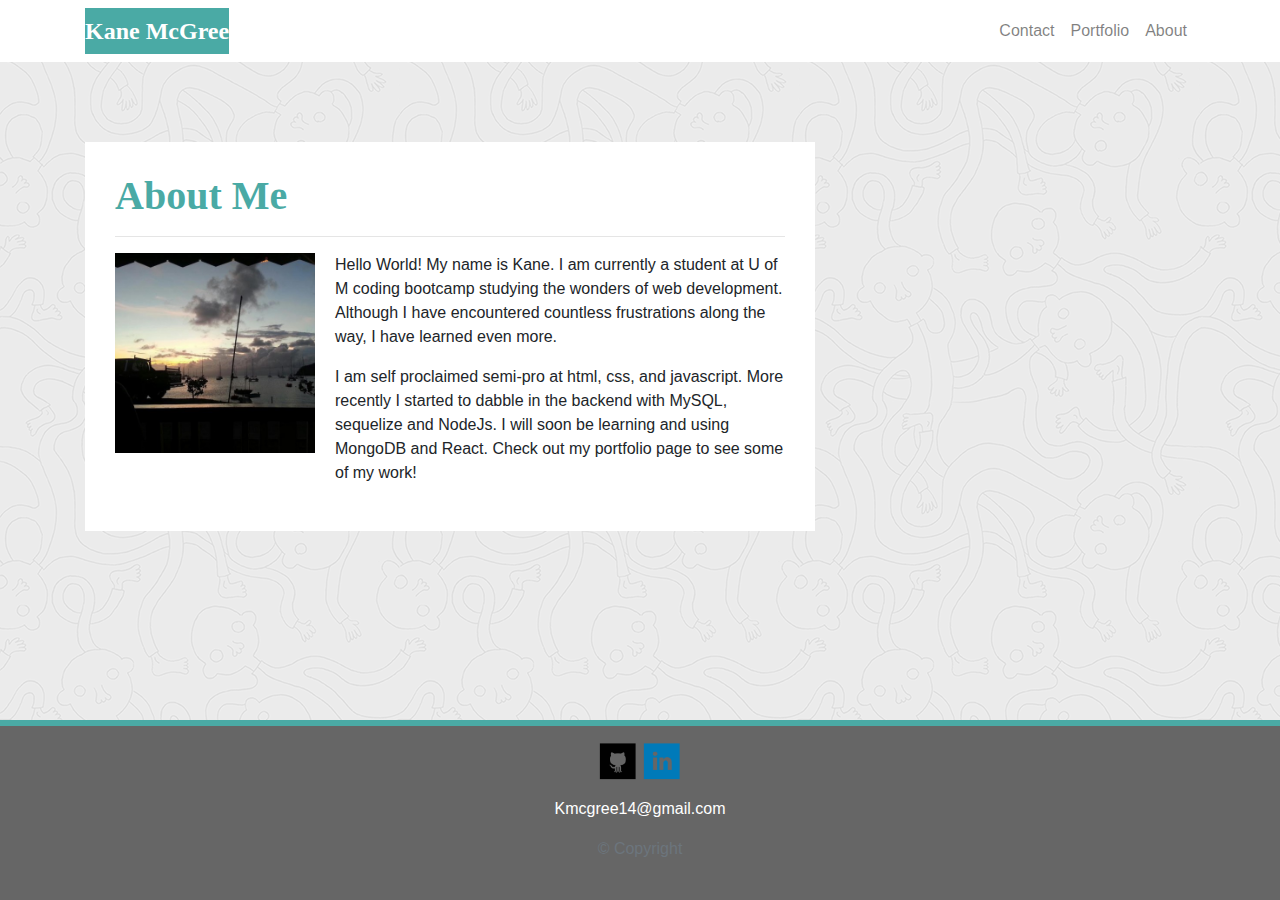
<file: index.html>
<!DOCTYPE html>
<html lang="en-us">

<head>

  <meta charset="UTF-8">
  <meta name="viewport" content="width=device-width, initial-scale=1.0">
  <meta http-equiv="X-UA-Compatible" content="ie=edge">

  <title>Bootstrap Basic Portfolio</title>

  <!-- Boostrap Stylesheet -->
  <link rel="stylesheet" href="https://maxcdn.bootstrapcdn.com/bootstrap/4.0.0/css/bootstrap.min.css">

  <!-- Our own CSS stylesheet -->
  <link rel="stylesheet" href="assets/css/styles.css" media="screen">

</head>

<body>
  <nav class="navbar navbar-expand-lg navbar-light navbar-fixed-top">
    <div class="container">
      <!-- Brand and toggle get grouped for better mobile display -->
      <div class="navbar-header">
        <a class="navbar-brand" href="index.html" id="logo">Kane McGree</a>
      </div>
      <button class="navbar-toggler collapsed ml-auto" data-toggle="collapse" data-target="#page-nav-collapse" aria-expanded="false">
        <span class="sr-only">Toggle navigation</span>
        <span class="icon-bar"></span>
        <span class="icon-bar"></span>
        <span class="icon-bar"></span>
      </button>
      <!-- Collect the nav links, forms, and other content for toggling -->
      <div class="collapse navbar-collapse" id="page-nav-collapse">
        <ul class="nav navbar-nav ml-auto">
          <li>
            <a class="nav-link" href="contact.html">Contact</a>
          </li>
          <li>
            <a class="nav-link" href="portfolio.html">Portfolio</a>
          </li>
          <li>
            <a class="nav-link" href="index.html">About</a>
          </li>
        </ul>
      </div>
      <!-- /.navbar-collapse -->
    </div>
    <!-- /.container -->
  </nav>
  <!-- End of navbar -->

  <!-- Start of container -->
  <main class="container">
    <section class="row">
      <div class="col-md-8">
        <article class="block">
          <h1 class="block-header">About Me</h1>
          <hr />
          <img src="assets/imgs/natebeach.jpeg" alt="" id="about-image" />
          <p>Hello World! My name is Kane. I am currently a student at U of M coding bootcamp studying the wonders of web
            development. Although I have encountered countless frustrations along the way, I have learned even more.</p>

          <p>I am self proclaimed semi-pro at html, css, and javascript. More recently I started to dabble in the backend
            with MySQL, sequelize and NodeJs. I will soon be learning and using MongoDB and React. Check out my portfolio
            page to see some of my work!</p>
        </article>
      </div>
    </section>
  </main>
  <!-- End of container -->

  <!-- Start of footer -->
  <footer class="footer">
    <div class="two-toned-footer-color"></div>
    <p class="text-muted text-muted-footer text-center">
      <a href="https://github.com/kmcgree"><img src="./assets/imgs/github.png" height="40" width="40"></a>
      <a href="https://www.linkedin.com/in/kane-mcgree-5092a8153/"><img src="./assets/imgs/linkedin.png" height="40" width="40"></a>
    </p>
    <p class="text-muted-footer text-center">
      Kmcgree14@gmail.com
    </p>
    <p class="text-muted text-muted-footer text-center">
      &copy; Copyright
    </p>
  </footer>
  <!-- End of footer -->

  <!-- jQuery CDN -->
  <script type="text/javascript" src="https://cdnjs.cloudflare.com/ajax/libs/jquery/3.2.1/jquery.min.js"></script>

  <!-- Bootstrap CDN -->
  <script src="https://maxcdn.bootstrapcdn.com/bootstrap/4.0.0/js/bootstrap.min.js"></script>

</body>

</html>
</file>
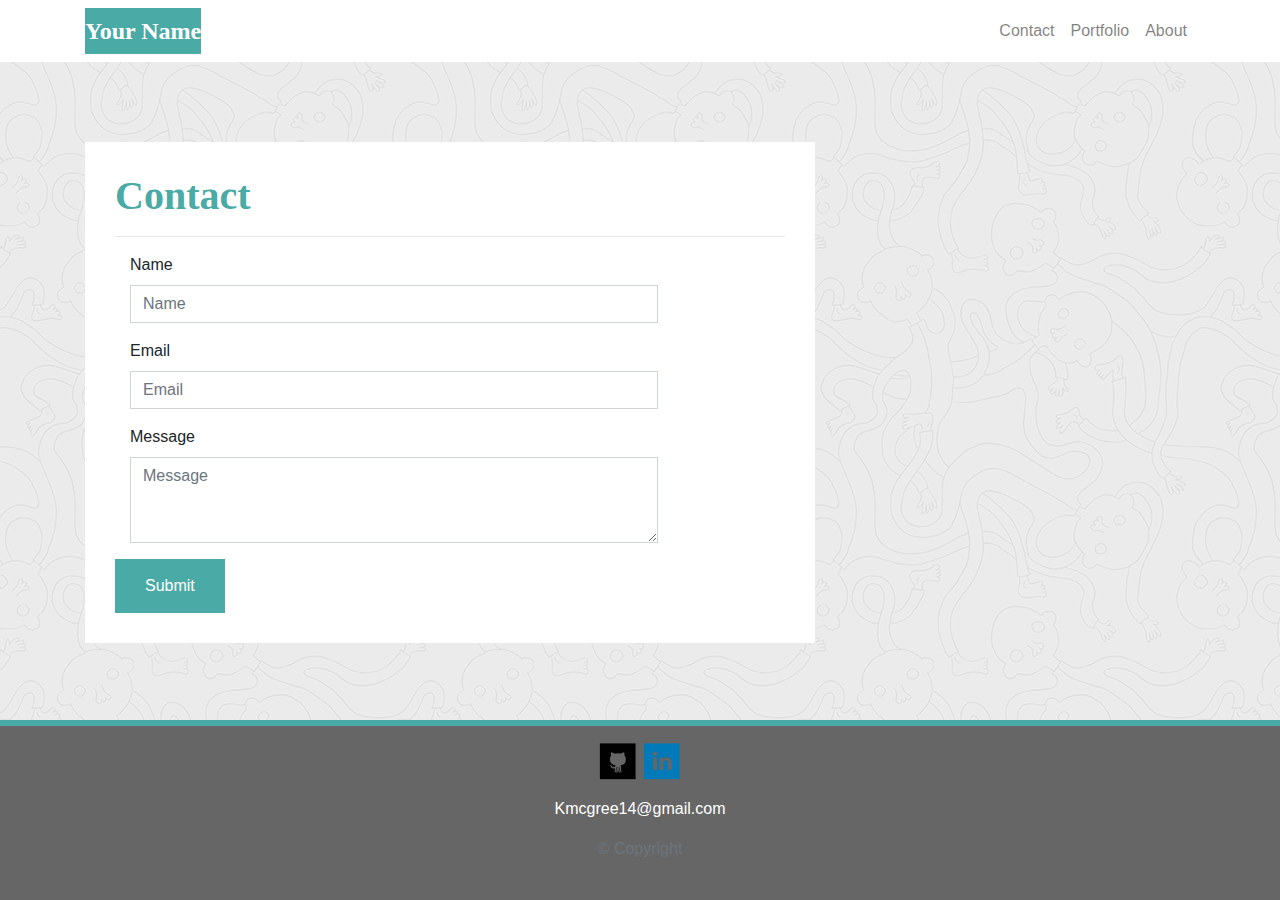
<file: contact.html>
<!DOCTYPE html>
<html lang="en-us">

<head>

  <meta charset="UTF-8">
  <meta name="viewport" content="width=device-width, initial-scale=1.0">
  <meta http-equiv="X-UA-Compatible" content="ie=edge">

  <title>Bootstrap Basic Portfolio</title>

  <!-- Boostrap Stylesheet -->
  <link rel="stylesheet" href="https://maxcdn.bootstrapcdn.com/bootstrap/4.0.0/css/bootstrap.min.css">

  <!-- Our own CSS stylesheet -->
  <link rel="stylesheet" href="assets/css/styles.css" media="screen">

</head>

<body>

  <nav class="navbar navbar-expand-lg navbar-light navbar-fixed-top">
    <div class="container">
      <!-- Brand and toggle get grouped for better mobile display -->
      <div class="navbar-header">
        <a class="navbar-brand" href="index.html" id="logo">Your Name</a>
      </div>
      <button class="navbar-toggler collapsed ml-auto" data-toggle="collapse" data-target="#page-nav-collapse" aria-expanded="false">
        <span class="sr-only">Toggle navigation</span>
        <span class="icon-bar"></span>
        <span class="icon-bar"></span>
        <span class="icon-bar"></span>
      </button>
      <!-- Collect the nav links, forms, and other content for toggling -->
      <div class="collapse navbar-collapse" id="page-nav-collapse">
        <ul class="nav navbar-nav ml-auto">
          <li>
            <a class="nav-link" href="contact.html">Contact</a>
          </li>
          <li>
            <a class="nav-link" href="portfolio.html">Portfolio</a>
          </li>
          <li>
            <a class="nav-link" href="index.html">About</a>
          </li>
        </ul>
      </div>
      <!-- /.navbar-collapse -->
    </div>
    <!-- /.container -->
  </nav>
  <!-- End of navbar -->

  <!-- Start of container -->
  <main class="container">
    <section class="row">
      <div class="col-md-8">
        <form class="block form-horizontal">
          <h1 class="block-header">Contact</h1>
          <hr />
          <div class="form-group">
            <label for="name" class="col-sm-2 control-label">Name</label>
            <div class="col-sm-10">
              <input type="email" class="form-control" id="name" placeholder="Name">
            </div>
          </div>
          <div class="form-group">
            <label for="email" class="col-sm-2 control-label">Email</label>
            <div class="col-sm-10">
              <input type="password" class="form-control" id="email" placeholder="Email">
            </div>
          </div>
          <div class="form-group">
            <label class="col-sm-2 control-label" for="msg">Message</label>
            <div class="col-sm-10">
              <textarea id="msg" class="form-control" rows="3" placeholder="Message"></textarea>
            </div>
          </div>
          <button class="submit-btn">Submit</button>
        </form>
      </div>
    </section>
  </main>
  <!-- End of container -->

  <!-- Start of footer -->
  <footer class="footer">
    <div class="two-toned-footer-color"></div>
    <p class="text-muted text-muted-footer text-center">
      <a href="https://github.com/kmcgree"><img src="./assets/imgs/github.png" height="40" width="40"></a>
      <a href="https://www.linkedin.com/in/kane-mcgree-5092a8153/"><img src="./assets/imgs/linkedin.png" height="40" width="40"></a>
    </p>
    <p class="text-muted-footer text-center">
      Kmcgree14@gmail.com
    </p>
    <p class="text-muted text-muted-footer text-center">
      &copy; Copyright
    </p>
  </footer>
  <!-- End of footer -->

  <!-- jQuery CDN -->
  <script type="text/javascript" src="https://cdnjs.cloudflare.com/ajax/libs/jquery/3.2.1/jquery.min.js"></script>

  <!-- Bootstrap CDN -->
  <script src="https://maxcdn.bootstrapcdn.com/bootstrap/4.0.0/js/bootstrap.min.js"></script>

</body>

</html>
</file>
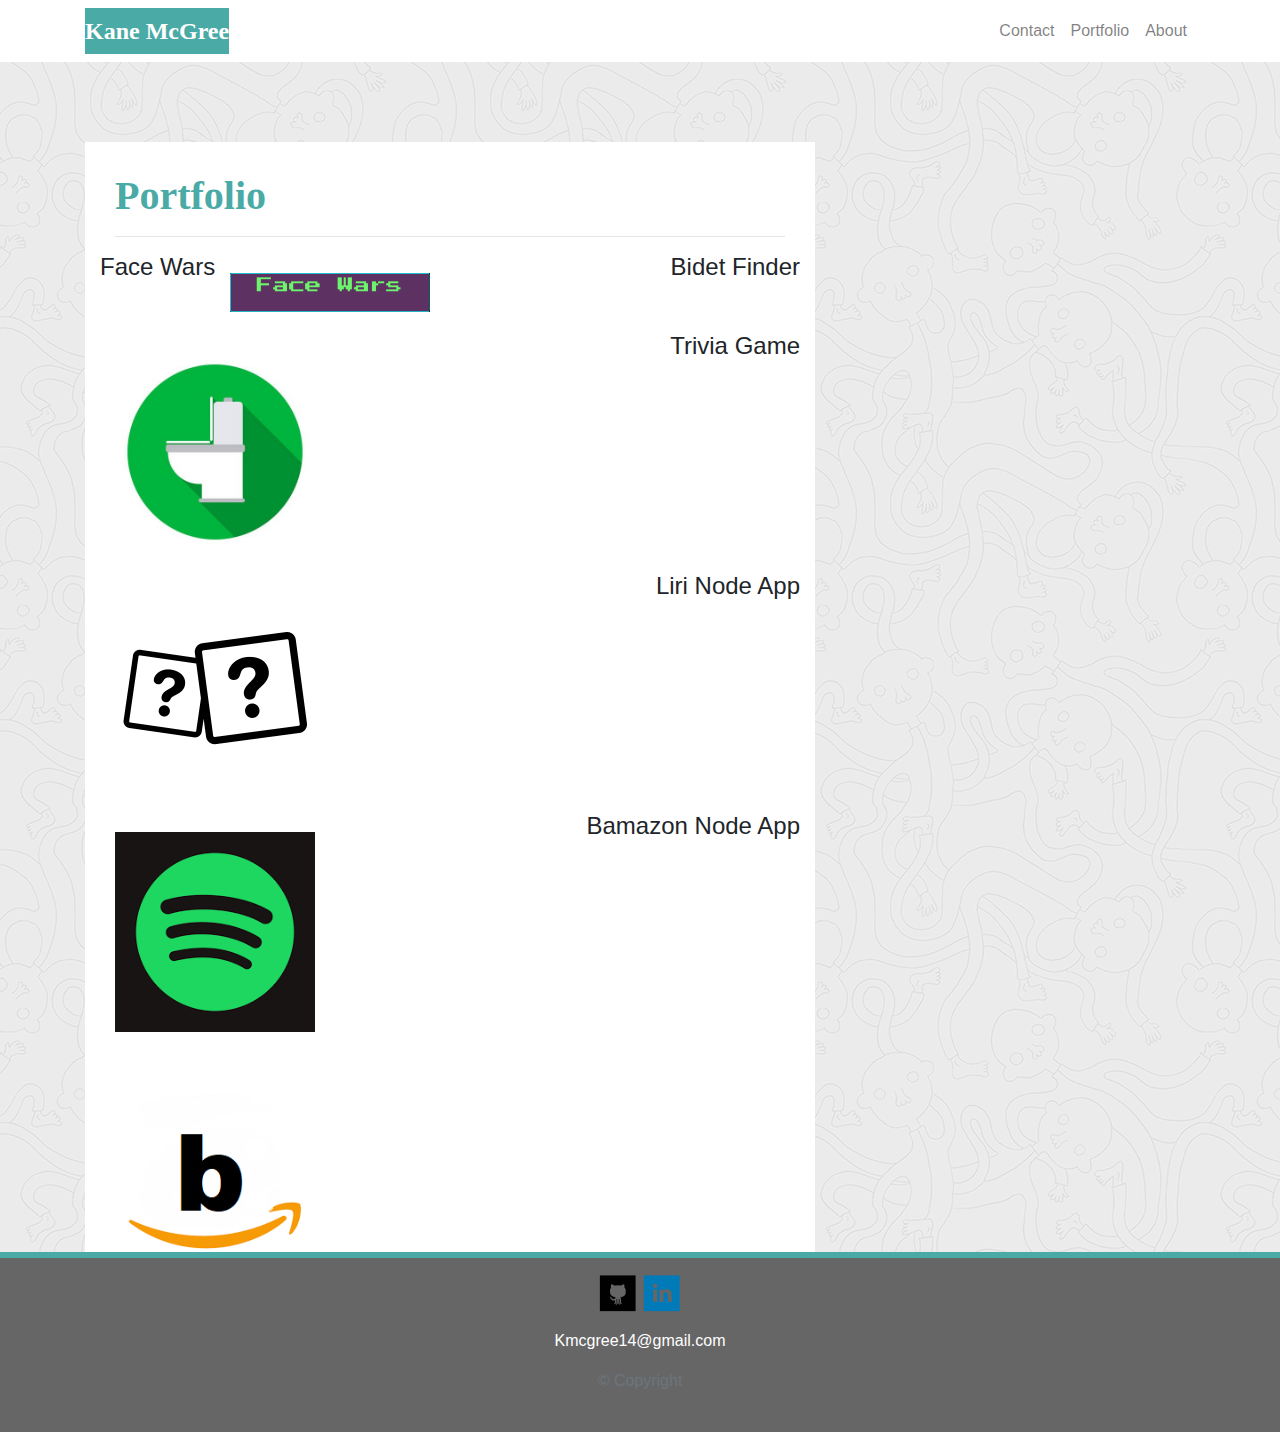
<file: portfolio.html>
<!DOCTYPE html>
<html lang="en-us">

<head>

  <meta charset="UTF-8">
  <meta name="viewport" content="width=device-width, initial-scale=1.0">
  <meta http-equiv="X-UA-Compatible" content="ie=edge">

  <title>Bootstrap Basic Portfolio</title>

  <!-- Boostrap Stylesheet -->
  <link rel="stylesheet" href="https://maxcdn.bootstrapcdn.com/bootstrap/4.0.0/css/bootstrap.min.css">
  <!-- Our own CSS stylesheet -->
  <link rel="stylesheet" href="assets/css/styles.css" media="screen">

</head>

<body>
  <nav class="navbar navbar-expand-lg navbar-light navbar-fixed-top">
    <div class="container">
      <!-- Brand and toggle get grouped for better mobile display -->
      <div class="navbar-header">
        <a class="navbar-brand" href="index.html" id="logo">Kane McGree</a>
      </div>
      <button class="navbar-toggler collapsed ml-auto" data-toggle="collapse" data-target="#page-nav-collapse" aria-expanded="false">
        <span class="sr-only">Toggle navigation</span>
        <span class="icon-bar"></span>
        <span class="icon-bar"></span>
        <span class="icon-bar"></span>
      </button>
      <!-- Collect the nav links, forms, and other content for toggling -->
      <div class="collapse navbar-collapse" id="page-nav-collapse">
        <ul class="nav navbar-nav ml-auto">
          <li>
            <a class="nav-link" href="contact.html">Contact</a>
          </li>
          <li>
            <a class="nav-link" href="portfolio.html">Portfolio</a>
          </li>
          <li>
            <a class="nav-link" href="index.html">About</a>
          </li>
        </ul>
      </div>
      <!-- /.navbar-collapse -->
    </div>
    <!-- /.container -->
  </nav>
  <!-- End of navbar -->

  <!-- Start of container -->
  <div class="container">
    <main class="row">
      <div class="col-md-8">
        <article class="block">
          <h1 class="block-header">Portfolio</h1>
          <hr />
          <div class="row">
            <h4>Face Wars</h4>
            <div class="col-sm-6 col-md-12 col-lg-6">
              <a href="https://project-1-f279d.firebaseapp.com/" target="_blank"><img class="img-fluid port-image" src="./assets/imgs/Facewars.PNG"
                  height="200" width="200" alt=""></a>
            </div>

            <hr>

            <h4>Bidet Finder</h4>
            <div class="col-sm-6 col-md-12 col-lg-6">
              <a href="https://fathomless-peak-343543.herokuapp.com/" target="_blank"><img class="img-fluid port-image" src="./assets/imgs/bidet.jpeg"
                  height="200" width="200" alt=""></a>
            </div>

            <hr>

            <h4>Trivia Game</h4>
            <div class="col-sm-6 col-md-12 col-lg-6">
              <a href="https://kmcgree.github.io/TriviaGame/" target="_blank"><img class="img-fluid port-image" src="./assets/imgs/trivia.png"
                  height="200" width="200" alt=""></a>
            </div>

            <hr>

            <h4>Liri Node App</h4>
            <div class="col-sm-6 col-md-12 col-lg-6">
              <a href="https://github.com/kmcgree/liri-node-app" target="_blank"><img class="img-fluid port-image" src="./assets/imgs/spotify.png"
                  height="200" width="200" alt=""></a>
            </div>

            <hr>

            <h4>Bamazon Node App</h4>
            <div class="col-sm-6 col-md-12 col-lg-6">
              <a href="https://github.com/kmcgree/Bamazon" target="_blank"><img class="img-fluid port-image" src="./assets/imgs/bamazon.png"
                  height="200" width="200" alt=""></a>
            </div>

          </div>
        </article>
      </div>
    </main>
  </div>
  <!-- End of container -->

  <!-- Start of footer -->
  <footer class="footer">
    <div class="two-toned-footer-color"></div>
    <p class="text-muted text-muted-footer text-center">
      <a href="https://github.com/kmcgree"><img src="./assets/imgs/github.png" height="40" width="40"></a>
      <a href="https://www.linkedin.com/in/kane-mcgree-5092a8153/"><img src="./assets/imgs/linkedin.png" height="40" width="40"></a>
    </p>
    <p class="text-muted-footer text-center">
      Kmcgree14@gmail.com
    </p>
    <p class="text-muted text-muted-footer text-center">
      &copy; Copyright
    </p>
  </footer>
  <!-- End of footer -->

  <!-- jQuery CDN -->
  <script type="text/javascript" src="https://cdnjs.cloudflare.com/ajax/libs/jquery/3.2.1/jquery.min.js"></script>

  <!-- Bootstrap CDN -->
  <script src="https://maxcdn.bootstrapcdn.com/bootstrap/4.0.0/js/bootstrap.min.js"></script>


</body>

</html>
</file>
<file: assets/css/styles.css>
/* --- STYLES FOR ALL PAGES --- */
body {
  /* Typography */
  font-family: Arial, "Helvetica Neue", Helvetica, sans-serif;

  /* Visual */
  background-image: url("../imgs/ignasi_pattern_s.png");
}

html {
  /* Positioning */
  position: relative;

  /* Box-model */
  min-height: 100%;
}

/* add space for fixed nav */
main {
  margin: 80px 0;
}

/* create styles for use for all white main boxes */
.block {
  background-color: #fff;

  padding: 30px;
  margin-bottom: 30px;
}

.block-header {
  /* Typography */
  color: #4aaaa5;
  font-family: Georgia, Times, "Times New Roman", serif;
  font-weight: bold;
}

/* NAV START */
#logo {
  font-family: Georgia, Times, "Times New Roman", serif;

  /* Typography */
  font-size: 24px;
  font-weight: bold;
  color: #fff;

  /* Visual */
  background: #4aaaa5;
}

/* override bootstrap hover color and border */
.navbar-default .navbar-nav > li > a:hover {
  color: #4aaaa5;
}

.navbar {
  background: white;
  border: none;
}

/* media query for nav background color change */
@media only screen and (max-width: 767px) {
  .navbar-header {
    background-color: #4aaaa5;
  }
}
/* END NAV */


/* CONNECT W/ ME CSS */
.connect-header {
  /* Typography */
  font-size: 25px;
}

.connect-photo {
  /* Box-model */
  width: 55px;
  height: 55px;
}

#images {
  /* Box-model */
  padding-top: 15px;

  /* Typography */
  text-align: center;
}
/* END CONNECT W/ ME */


/* BEGIN FOOTER */
.footer {
  /* Positioning */
  position: absolute;
  bottom: 0;

  /* Box-model */
  width: 100%;
  height: 180px;

  /* Visual */
  background-color: #666;
}

.text-muted-footer {
  /* Box-model */
  margin-top: 15px;

  /* Typography */
  color: #fff;
}

.two-toned-footer-color {
  /* Box-model */
  height: 6px;
  padding-top: 3px;

  /* Visual */
  background-color: #4aaaa5;
}
/* END FOOTER */
/* --- END STYLES FOR ALL PAGES --- */

/* --- PAGE-SPECIFIC STYLES --- */
/* ABOUT-ME PAGE */
.about-me-header {
  /* Positioning */
  margin-bottom: 33px;
  font-family: Georgia, Times, "Times New Roman", serif;

  /* Typography */
  font-size: 32px;
  font-weight: bold;
  color: #4aaaa5;
}

#about-image {
  /* Positioning */
  float: left;

  /* Box-model */
  width: 200px;
  margin: 0 20px 10px 0;
}
/* END ABOUT-ME PAGE */


/* PORTFOLIO PAGE */
.port-image {
  margin: 20px auto;
}
/* END PORTFOLIO PAGE */


/* CONTACT FORM PAGE  */
.form-control {
  /* give input boxes right angles */
  border-radius: 0;

  /* keep from horizontally resizing text area */
  min-width: 100%;
  max-width: 100%;
}

.submit-btn {
  /* Box-model */
  padding: 15px 30px;
  font-size: 16px;
  font-weight: lighter;

  /* Typography */
  color: #fff;

  /* Visual */
  background-color: #4aaaa5;
  border: 0;
}

.submit-btn:hover {
  opacity: .7;
}

/* END CONTACT FORM PAGE */
</file>
